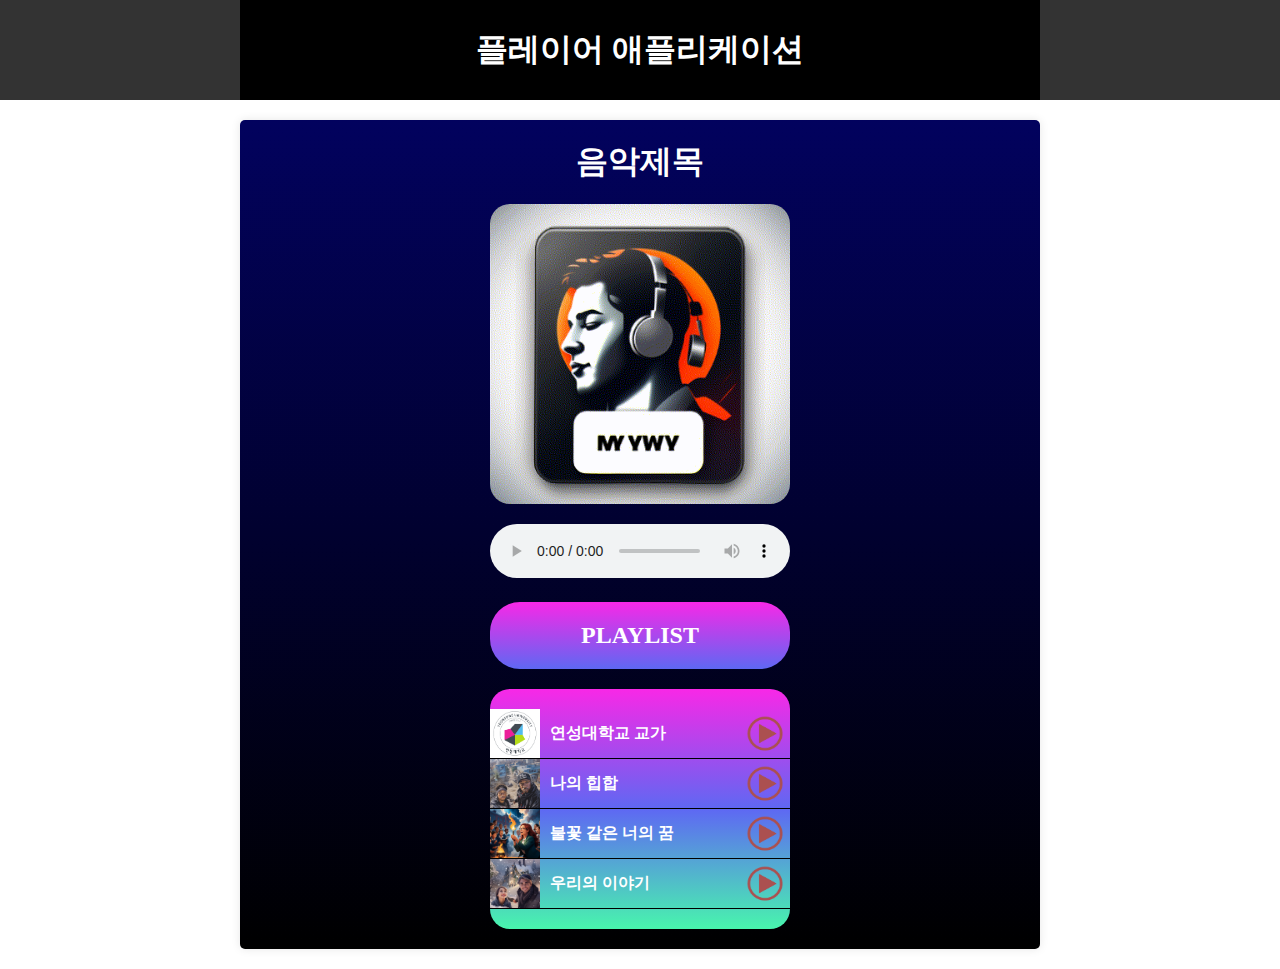
<file: html/project3.html>
<!DOCTYPE html>
<html lang="ko">
<head>
    <meta charset="UTF-8">
    <meta name="viewport" content="width=device-width, initial-scale=1.0">
    <title>플레이어 </title>
    <script src="https://code.jquery.com/jquery-3.7.1.min.js"></script>
    <link rel="stylesheet" href="../css/project3css.css">
    <script src="../js/pro3js.js"></script>
</head>
<body>
    <header>
        <h1>플레이어 애플리케이션</h1>
    </header>
    
    <section>
        <div class="player">
            <h1 id="m_title">음악제목</h1>
            <div class="viewer">
                <img src="../contents/img/나의플레이어_ani.gif" alt="음원 이미지">
            </div>
            <div class="controls">
                <audio id="audio" controls>
                    <source src="" type="audio/mp3">
                </audio>
                <h2>PLAYLIST</h2>
                <ul id="playlist">
                    <li data-audio="../contents/sound/school_song.mp3" 
                        data-image="../contents/img/연성대학교 교가.png">
                        <img src="../contents/img/연성대학교 교가.png" alt="">
                        <p>연성대학교 교가</p>
                        <div class="bt_con_box">
                            <img src="../contents/img/pause.png" alt="">
                            <img src="../contents/img/Play.png" alt="">
                        </div>
                    </li>
                    <li data-audio="../contents/sound/나의 힙합.mp3" 
                        data-image="../contents/img/나의 힙합.png">
                        <img src="../contents/img/나의 힙합.png" alt="">
                        <p>나의 힙합</p>  
                        <div class="bt_con_box">
                            <img src="../contents/img/pause.png" alt="">
                            <img src="../contents/img/Play.png" alt="">
                        </div>                       
                    </li>
                    <li data-audio="../contents/sound/불꽃 같은 너의 꿈.mp3" 
                        data-image="../contents/img/불꽃 같은 너의 꿈.png">
                        <img src="../contents/img/불꽃 같은 너의 꿈.png" alt="">
                        <p>불꽃 같은 너의 꿈</p> 
                        <div class="bt_con_box">
                            <img src="../contents/img/pause.png" alt="">
                            <img src="../contents/img/Play.png" alt="">
                        </div>                       
                    </li>
                    <li data-audio="../contents/sound/우리의 이야기.mp3" 
                        data-image="../contents/img/우리의 이야기_gif.gif">
                        <img src="../contents/img/우리의 이야기.png" alt="">
                        <p>우리의 이야기</p>   
                        <div class="bt_con_box">
                            <img src="../contents/img/pause.png" alt="">
                            <img src="../contents/img/Play.png" alt="">
                        </div>                     
                    </li>
                </ul>
            </div>
        </div>       
    </section>
</body>
</html>
</file>
<file: css/project3css.css>
*{margin: 0; padding: 0; box-sizing: border-box;}
header{
    width: 100%;
    height: 100px;
    background-color: #333;
}
header h1{
    color: white;
    max-width: 800px;
    height: 100%;
    background-color: black;
    margin: 0 auto;
    display: flex;
    justify-content: center;
    align-items: center;
}

section{
    max-width: 800px; /*최대 넓이값*/
    margin: 20px auto; /*상하 20px, 좌우 정렬*/
    padding: 20px; /*내부에 20px 여유 공간*/
    box-shadow: 0px 0px 10px rgba(0, 0, 0, 0.1); 
    /*수평이동, 수직이동, 번짐정도, 색*/
    border-radius: 5px;
    /* 모서리에 시각적 부드러움을 표현 */ 
    text-align: center;
    
    background: linear-gradient(to bottom, #02025e, #000000);
    color: white;    
}
.player h1{
    margin-bottom: 20px;
}
.player .viewer{
    width: 300px;
    height: 300px;
    margin: 0 auto 20px auto;
}
.player .viewer img{
    width: 100%;
    border-radius: 20px;
}
.controls h2{
    width: 300px;
    margin: 20px auto; padding: 20px 0;
    background: linear-gradient(to bottom, #f828e7, #5e68f3);
    border-radius: 30px;
}
#playlist{
    width: 300px; margin: 0 auto;
    list-style: none;
    background: linear-gradient(to bottom, #f828e7, #5e68f3, #48f5ad);
    border-radius: 20px;
    padding: 20px 0;
}
#playlist li{
    height: 50px;
    display: flex;
    border-bottom: 1px solid black;
    font-weight: bold;
    cursor: pointer;
}
#playlist li img{
    width: 50px;
    pointer-events: none;
}
#playlist li p{
    display: flex;
    padding: 10px;
    align-items: center;
    flex: 1;
    pointer-events: none;    
}
#playlist .bt_con_box{
    width: 50px;
    position: relative;
    pointer-events: none;
}
#playlist .bt_con_box img{
    width: 70%;
    position: absolute;
    left: 50%; top: 50%;
    transform: translate(-50%, -50%);
    pointer-events: none;
}
</file>
